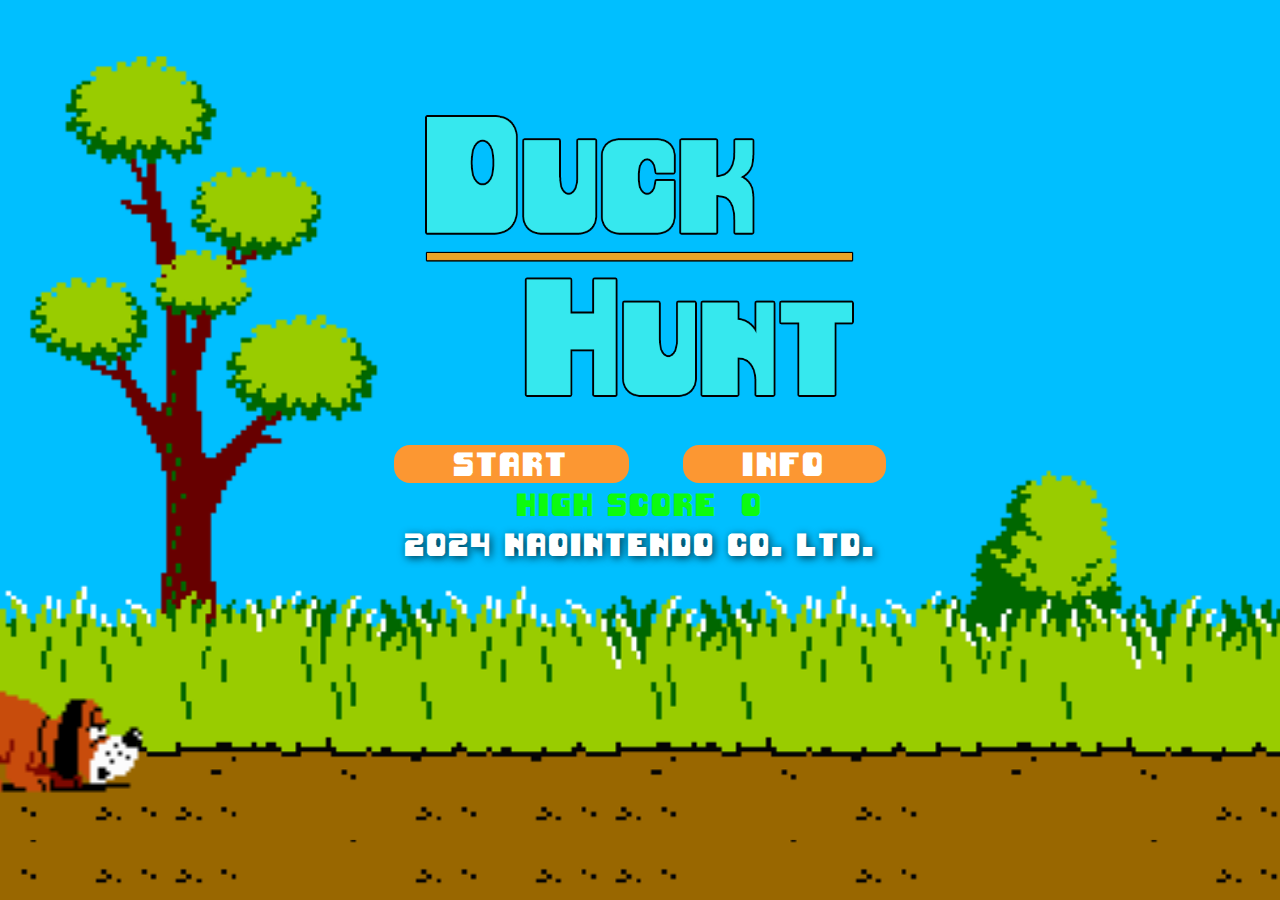
<file: index.html>
<!DOCTYPE html>
<html lang="en">
  <head>
    <meta charset="UTF-8" />
    <meta name="viewport" content="width=device-width, initial-scale=1.0" />
    <title>Duck Hunt Game</title>
    <link rel="icon" type="image/x-icon" href="/images/duckFavicon.png" />
    <link rel="stylesheet" href="style.css" />
    <script type="module" src="screen.js" defer></script>
  </head>
  <body>
    <div class="main-menu-container">
      <div class="title">
        <div class="logo"></div>
        <div class="buttons">
          <a href="/game.html"> <button id="start-button">Start</button></a>
          <a href="/info.html"> <button id="info-button">Info</button></a>
        </div>
        <div class="score"></div>
        <div class="copyright">2024 NAOINTENDO CO.,LTD.</div>
      </div>
      <div class="skyArea"></div>
    </div>
  </body>
</html>
</file>
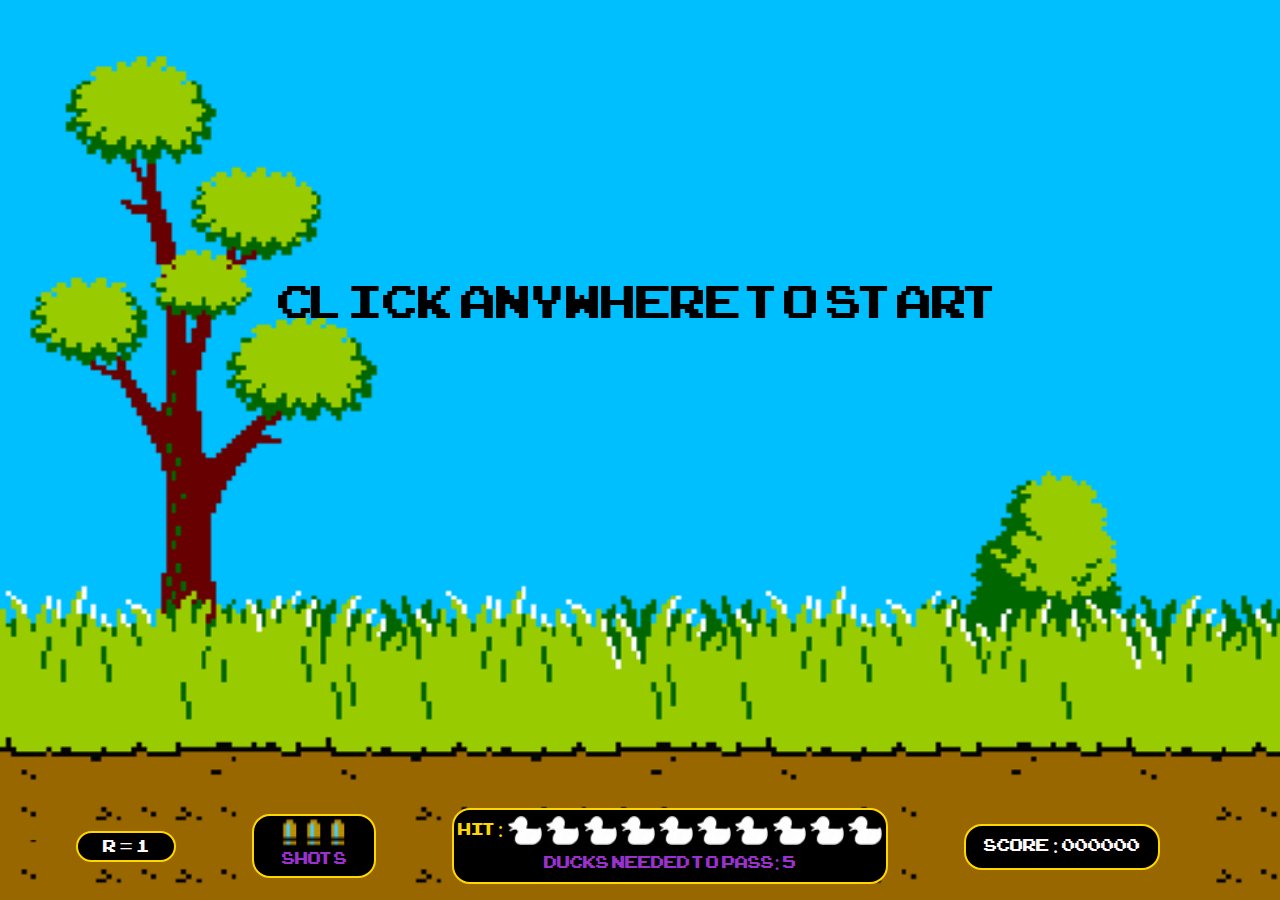
<file: game.html>
<!DOCTYPE html>
<html lang="en">
  <head>
    <meta charset="UTF-8" />
    <meta name="viewport" content="width=device-width, initial-scale=1.0" />
    <title>Duck Hunt Game</title>
    <link rel="icon" type="image/x-icon" href="/images/duckFavicon.png" />
    <link rel="stylesheet" href="style.css" />
  </head>
  <body>
    <div id="flawlessRound">
      <div>FLAWLESS ROUND</div>
      <div>+10000</div>
    </div>
    <div class="startGame">Click anywhere to start</div>
    <div id="roundAnnouncer">
      <div class="roundImg"></div>
      <div>ROUND 1</div>
    </div>
    <div class="pauseMenu">
      <div class="pauseOptions">
        <div class="pauseLogoImg"></div>
        <div id="pauseTitle">GAME PAUSED</div>
        <div class="menuButtons">
          <button id="restart" class="menuButton">
            <a href="game.html">RESTART GAME</a>
          </button>
          <button id="quitToSave" class="menuButton">QUIT</button>
        </div>
      </div>
      <div class="saveOptions">
        <div class="pauseLogoImg"></div>
        <div id="saveTitle">Do you want to save before quit game</div>
        <div class="menuButtons">
          <button id="saveGame" class="menuButton">
            <a href="index.html">YES</a>
          </button>
          <button id="quitGame" class="menuButton">
            <a href="index.html">No,&nbsp&nbspQuit</a>
          </button>
        </div>
      </div>
    </div>
    <div class="shootingArea"></div>
    <div id="gameContainer">
      <div class="gameInfo">
        <button class="pauseButton"></button>
        <div id="roundCounter">R = 1</div>
        <div class="bulletContainer">
          <div class="bullets">
            <div id="bullet1" class="bulletsImg"></div>
            <div id="bullet2" class="bulletsImg"></div>
            <div id="bullet3" class="bulletsImg"></div>
          </div>
          <div class="gameText bulletText">SHOTS</div>
        </div>
        <div class="ducksContainer">
          <div class="ducksTopLine">
            HIT:
            <div id="duck1" class="duckScoreImg"></div>
            <div id="duck2" class="duckScoreImg"></div>
            <div id="duck3" class="duckScoreImg"></div>
            <div id="duck4" class="duckScoreImg"></div>
            <div id="duck5" class="duckScoreImg"></div>
            <div id="duck6" class="duckScoreImg"></div>
            <div id="duck7" class="duckScoreImg"></div>
            <div id="duck8" class="duckScoreImg"></div>
            <div id="duck9" class="duckScoreImg"></div>
            <div id="duck10" class="duckScoreImg"></div>
          </div>
          <div class="gameText" id="minDucks">Ducks needed to Pass: 5</div>
        </div>
        <div class="scoreContainer">
          <div class="addScore">+1000</div>
          <div id="score">SCORE : 000000</div>
        </div>
      </div>
    </div>
  </body>
  <script type="module" src="script.js"></script>
</html>
</file>
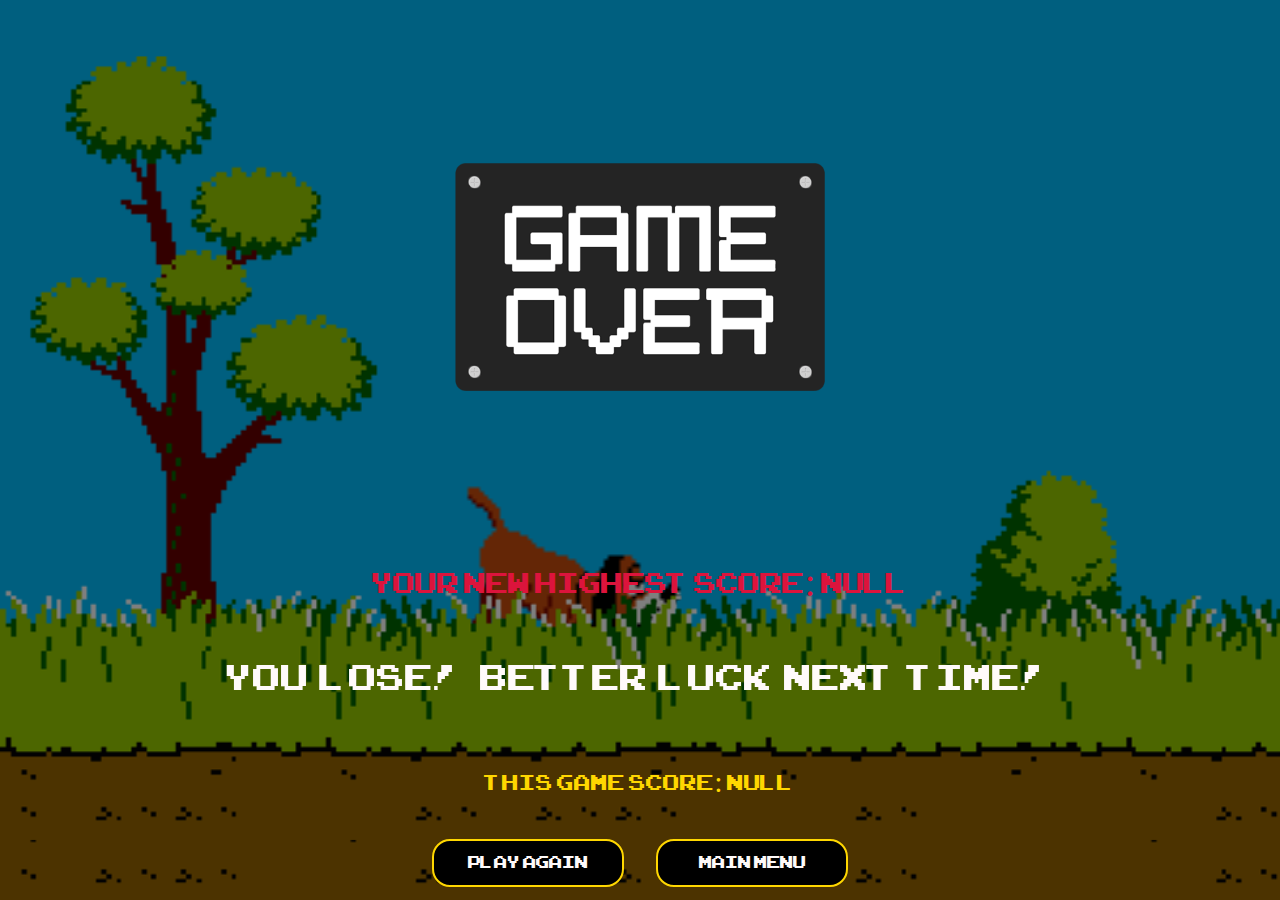
<file: gameover.html>
<!DOCTYPE html>
<html lang="en">
<head>
    <meta charset="UTF-8">
    <meta name="viewport" content="width=device-width, initial-scale=1.0">
    <title>Duck Hunt Game</title>
    <link rel="icon" type="image/x-icon" href="/images/duckFavicon.png"></link>
    <link rel="stylesheet" href="style.css" />
</head>
<body>
    <div class="gameOverBackground">
    <div class="gameover">
            <div>
            <img class="gameOverImage" src="images/gameover.png" alt="Image of a text saying game over">
        </div>
        <div id="highScore" class="gameOverText">YOUR HIGHEST SCORE: 0
        </div>
        <div class="gameOverText">YOU&nbsp&nbspLOSE!&nbsp&nbspBETTER&nbsp&nbspLUCK&nbsp&nbspNEXT&nbsp&nbspTIME!</p></div>
        <div id="gameScore" class="gameOverText">THIS GAME SCORE: 0</div>
        <div class="menuButtons">
            <button id="playAgain" class="menuButton"><a href="game.html">PLAY AGAIN</a></button>
            <button id="mainMenu" class="menuButton"><a href="index.html">MAIN MENU</a></button>
        </div>
    </div>
</div>
</body>
<script type="module" src="gameover.js"></script>
</html>
</file>
<file: style.css>
:root {
  --dogSprite-width: 60px;
  --dogSprite-height: 55px;
  --duckSprite-width: 37px;
  --duckSprite-height: 37px;
}

body {
  background-color: deepskyblue;
  margin: 0;
  overflow: hidden;
}

/* Start screen */
@font-face {
  font-family: "M29_DUCK HOUND";
  src: url("resources/fonts/M29_DUCKHOUND.woff2") format("woff2"),
    url("resources/fonts/M29_DUCKHOUND.woff") format("woff");
  font-weight: normal;
  font-style: normal;
  font-display: swap;
}

@font-face {
  font-family: "ArcadeClassic";
  src: url("resources/fonts/ArcadeClassic.woff2") format("woff2"),
    url("resources/fonts/ArcadeClassic.woff") format("woff");
  font-weight: normal;
  font-style: normal;
  font-display: swap;
}

.main-menu-container,
.title {
  display: flex;
  align-items: center;
}

.skyArea {
  top: 0px;
  position: absolute;
  height: 75vh;
  width: 100vw;
  z-index: -1;
}

.main-menu-container {
  background-image: url("images/backgroundImage.png");
  background-size: 100% 100%;
  width: 100%;
  height: 100vh;
  justify-content: center;
  cursor: url("images/target.png") 16 16, auto;
}

.info {
  text-align: center;
  color: white;
  background-color: rgba(255, 255, 255, 0.865);
  padding: 20px;
  border-radius: 10px;
  margin: 5vh;
}

.info p {
  font-size: 3vh;
  color: orange;
  font-weight: bold;
  text-align: justify;
}

.title {
  position: relative;
  top: -15%;
  flex-direction: column;
}

.logo {
  background-image: url("images/pauseMenuImage.png");
  background-size: 100% 100%;
  width: 34vw;
  height: 40vh;
  background-repeat: no-repeat;
}

#start-button,
#info-button,
#return-button {
  font-family: "M29_DUCK HOUND";
  padding: 7px 60px;
  font-size: 24px;
  background-color: #fc9732;
  color: #ffffff;
  border: none;
  border-radius: 16px;
  margin: 10px;
  margin-left: 25px;
  margin-right: 25px;
}

#start-button:hover,
#info-button:hover,
#return-button:hover {
  background-color: #0dff00f5;
}

.score {
  font-family: "M29_DUCK HOUND";
  font-size: 23px;
  text-align: center;
  color: #0dff00f5;
}

.copyright {
  font-family: "M29_DUCK HOUND";
  padding-top: 17px;
  font-size: 23px;
  text-align: center;
  color: #ffffff;
  text-shadow: 2px 2px 8px rgba(0, 0, 0, 0.7);
}

/* Game screen */

a {
  color: inherit;
  text-decoration: inherit;
}

.shootingArea {
  position: absolute;
  justify-self: start;
  height: 75vh;
  width: 100vw;
}

.startGame {
  position: absolute;
  font-family: "ArcadeClassic";
  src: url("resources/fonts/ArcadeClassic.woff2") format("woff2"),
    url("resources/fonts/ArcadeClassic.woff") format("woff");
  font-size: 4em;
  width: 100vw;
  height: 5vh;
  text-align: center;
  top: 30%;
  z-index: 9;
  animation: animatePause 1s steps(1) infinite;
}

#gameContainer {
  position: relative;
  background-image: url("images/backgroundImage.png");
  background-size: 100% 100%;
  width: 100%;
  height: 100vh;
  display: flex;
  align-items: flex-end;
  cursor: url("images/target.png") 16 16, auto;
}

.gameInfo {
  width: 120em;
  height: 12vh;
  display: flex;
  flex-direction: row;
  justify-content: space-evenly;
  align-items: center;
  align-self: flex-end;
}

#roundCounter,
#score,
.bulletContainer,
.ducksContainer {
  font-family: "ArcadeClassic";
  font-size: x-large;
  text-align: left;
  width: 4em;
  border: 2px solid gold;
  background-color: black;
  border-radius: 0.75em;
  color: snow;
  text-align: center;
}

.pauseButton {
  display: none;
}

.scoreContainer {
  display: grid;
  grid-template-rows: 2fr;
  grid-template-columns: 1fr;
}

#score {
  padding-top: 6px;
  grid-row: 2 / 3;
  position: absolute;
  width: 8em;
  height: 1.5em;
}

.addScore {
  grid-row: 2 / 3;
  width: 7em;
  height: 1.5em;
  text-align: center;
  padding-left: 30px;
  font-family: "ArcadeClassic";
  font-size: 30px;
  color: white;
  overflow: hidden;
  margin-top: 0%;
}

.toggleScoreAnimation {
  animation: slide 2s linear;
}

.bulletContainer {
  display: flex;
  flex-direction: column;
  align-items: center;
  width: 5em;
  height: 2.5em;
}

.gameText {
  font-size: x-large;
  color: darkorchid;
}

.bullets {
  display: flex;
  width: 3em;
  height: 1.3em;
}

.bulletsImg {
  background-image: url("images/bullet.png");
  background-repeat: no-repeat;
  background-size: 100% 100%;
  width: 1em;
  height: 1.3em;
}

.ducksContainer {
  width: 18em;
  height: 3em;
  display: flex;
  flex-direction: column;
  align-items: center;
  justify-content: center;
  color: gold;
}

.ducksTopLine {
  display: flex;
  flex-direction: row;
  justify-content: space-evenly;
  width: 18em;
  height: 1.4em;
}

.duckScoreImg {
  background-image: url("images/emptyDuck.jpg");
  background-repeat: no-repeat;
  background-size: 100% 100%;
  width: 1.4em;
  height: 1.2em;
}

#roundAnnouncer {
  display: none;
  position: absolute;
  width: 100%;
  height: 75%;
  align-items: center;
  flex-direction: column;
  text-align: center;
  font-family: "ArcadeClassic";
  font-size: 70px;
  color: snow;
  scale: 0.5;
  color: darkorchid;
  opacity: 1;
  animation: fade 7s cubic-bezier(0.44, -0.18, 0.38, 1.42) forwards;
}

.roundImg {
  background-image: url("images/duckRound.png");
  background-repeat: no-repeat;
  background-size: 100% 100%;
  position: relative;
  width: 40vw;
  height: 40vw;
}

#flawlessRound {
  display: none;
  position: absolute;
  width: 100%;
  height: 85%;
  text-align: center;
  font-family: "ArcadeClassic";
  font-size: 40px;
  color: darkorchid;
  animation: fade 7s cubic-bezier(0.44, -0.18, 0.38, 1.42) forwards;
}

/* Pause menu */

.pauseMenu {
  display: none;
  position: fixed;
  width: 100%;
  height: 100%;
  background-color: rgba(0, 0, 0, 0.5);
  cursor: pointer;
  z-index: 9999;
}

.pauseOptions {
  display: flex;
  position: relative;
  flex-direction: column;
  align-items: center;
  justify-content: space-evenly;
}

.pauseLogoImg {
  background-image: url("images/pauseMenuImage.png");
  background-repeat: no-repeat;
  background-size: 100% 100%;
  width: 60vh;
  height: 50vh;
}

.menuButton {
  font-family: "ArcadeClassic";
  font-size: x-large;
  background-color: black;
  color: snow;
  border: 2px solid gold;
  border-radius: 0.75em;
  width: 8em;
  height: 2em;
  cursor: pointer;
}

#pauseTitle,
#saveTitle,
.gameOverText {
  display: block;
  width: 6em;
  height: 2em;
  font-family: "ArcadeClassic";
  font-size: 50px;
  color: snow;
}

.menuButtons {
  width: 30em;
  display: flex;
  justify-self: flex-end;
  justify-content: space-evenly;
}

.menuButton:hover {
  background-color: lemonchiffon;
  color: black;
  border: 2px solid black;
}

#saveTitle {
  text-align: center;
  font-size: 20px;
  width: 25em;
  height: 2em;
}

.saveOptions {
  display: none;
  position: relative;
  flex-direction: column;
  align-items: center;
  justify-content: space-evenly;
}

@keyframes fade {
  0%,
  100% {
    opacity: 0;
  }
  50% {
    opacity: 1;
  }
}

@keyframes slide {
  0% {
    transform: translate(0);
  }
  25% {
    transform: translate(0, -4vh);
  }
  75% {
    transform: translate(0, -4vh);
  }
  100% {
    transform: translate(0);
  }
}

#pauseTitle {
  animation: animatePause 1s steps(1) infinite;
}

@keyframes animatePause {
  0% {
    opacity: 0;
  }
  50% {
    opacity: 1;
  }
  100% {
    opacity: 0;
  }
}

/* Game over screen */

.gameOverText {
  width: 18em;
}

.gameover {
  display: flex;
  align-items: center;
  flex-direction: column;
  text-align: center;
  justify-content: space-evenly;
  background-color: rgba(0, 0, 0, 0.5);
  width: 100vw;
  height: 100vh;
}

.gameOverBackground {
  background-image: url("images/backgroundImage.png");
  background-size: 100% 100%;
  width: 100vw;
  height: 100vh;
  background-repeat: no-repeat;
}

.gameOverImage {
  scale: 0.7;
}

#highScore {
  font-size: 40px;
  color: crimson;
}
#gameScore {
  font-size: 30px;
  color: gold;
}

/* General dog sprite */

.dogSprite {
  transform: scale(4);
}

.dogSprite,
.duckSprite {
  position: absolute;
  background-image: url("images/character_sprites.png");
}

.dogSprite {
  width: var(--dogSprite-width);
  height: var(--dogSprite-height);
}

/* Dog walk animations */
.walk {
  animation: walk-animation 0.6s steps(1) infinite,
    walk-movement 5s linear forwards;
}

.smell,
.walk {
  left: 40vw;
  z-index: 9;
}

.walkRight,
.walkRight2,
.smellRight,
.smell,
.walk {
  top: 78vh;
}

.walkRight {
  animation: walk-animation 0.6s steps(1) infinite, walkRight 3s linear;
}
.walkRight2 {
  animation: walk-animation 0.6s steps(1) infinite,
    walkRight2 3s linear forwards;
}
.smell,
.smellRight {
  animation: smell-animation 0.5s steps(1) infinite;
}

.smellRight {
  left: 40vw;
}

.jump {
  left: 40vw;
  z-index: -1;
  animation: jump-animation 1.5s steps(1), jump-movement 1.5s linear forwards;
}

.paused {
  -webkit-animation-play-state: paused;
  -moz-animation-play-state: paused;
  -o-animation-play-state: paused;
  animation-play-state: paused;
}

@keyframes walk-animation {
  0% {
    background-position: 0 0;
  }
  25% {
    background-position: calc(var(--dogSprite-width) * -1) 0;
  }
  50% {
    background-position: calc(var(--dogSprite-width) * -2) 0;
  }
  75% {
    background-position: calc(var(--dogSprite-width) * -3) 0;
  }
  100% {
    background-position: 0 0;
  }
}

@keyframes smell-animation {
  0% {
    background-position: calc(var(--dogSprite-width) * -3) 0;
  }
  50% {
    background-position: calc(var(--dogSprite-width) * -4) 0;
  }
  100% {
    background-position: 0 0;
  }
}

@keyframes walk-movement {
  from {
    left: -10vw;
  }
  to {
    left: 40vw;
  }
}

@keyframes jump-animation {
  0% {
    background-position: 0 calc(var(--dogSprite-height) * -1);
  }
  20% {
    background-position: calc(var(--dogSprite-width) * -1)
      calc(var(--dogSprite-height) * -1);
  }
  50% {
    background-position: calc(var(--dogSprite-width) * -2)
      calc(var(--dogSprite-height) * -1);
  }
  100% {
    background-position: 0 calc(var(--dogSprite-height) * -1);
  }
}

@keyframes jump-movement {
  0% {
    top: 75vh;
    z-index: 9;
  }
  20% {
    top: 75vh;
    z-index: 9;
  }
  50% {
    top: 55vh;
    z-index: -1;
  }
  100% {
    top: 79vh;
  }
}

@keyframes smellRight {
  0% {
    background-position: calc(var(--dogSprite-width) * -3) 0;
  }
  50% {
    background-position: calc(var(--dogSprite-width) * -4) 0;
  }
  100% {
    background-position: 0 0;
  }
}

@keyframes walkRight {
  from {
    left: -10vw;
  }
  to {
    left: 40vw;
  }
}
@keyframes walkRight2 {
  from {
    left: 40vw;
  }
  to {
    left: 110vw;
  }
}
/* Dog laugh animations */
.laugh,
.up,
.dogDuckCaught,
.dogDuckCaught2,
.laughGameover {
  top: 62vh;
  z-index: -1;
}
.laugh {
  animation: laugh-animation 0.5s steps(1) infinite,
    upDown-animation 1s linear forwards,
    upDown-animation 1s linear 3s reverse forwards;
}
.laughGameover {
  animation: laugh-animation 0.5s steps(1) infinite,
    upDown-animation 1s linear forwards;
}

@keyframes laugh-animation {
  0% {
    background-position: calc(var(--dogSprite-width) * -3)
      calc(var(--dogSprite-height) * -1);
  }
  50% {
    background-position: calc(var(--dogSprite-width) * -4)
      calc(var(--dogSprite-height) * -1);
  }
  100% {
    background-position: calc(var(--dogSprite-width) * -3)
      calc(var(--dogSprite-height) * -1);
  }
}

/* Dog duck caught */
.dogDuckCaught,
.dogDuckCaught2 {
  animation: upDown-animation 1s linear forwards,
    upDown-animation 1s linear 3s reverse forwards;
}

.dogDuckCaught {
  background-position: calc(var(--dogSprite-width) * -5.3) 0;
}
.dogDuckCaught2 {
  background-position: calc(var(--dogSprite-width) * -5.3)
    calc(var(--dogSprite-height) * -1);
}

@keyframes upDown-animation {
  0% {
    top: 80vh;
  }
  100% {
    top: 62vh;
  }
}

/* Duck */
.duckSprite {
  width: var(--duckSprite-width);
  height: var(--duckSprite-height);
}

.duckH {
  animation: horizontalFlight 0.5s steps(1) infinite;
}

.duckV {
  animation: verticalFlight 0.5s steps(1) infinite;
}

.duckD {
  animation: diagonalFlight 0.5s steps(1) infinite;
}

.duckLeave {
  animation: duckLeave 2s forwards, verticalFlight 0.5s steps(1) infinite;
}

.moveDuckAnimation {
  animation: moveDuck 5s linear, horizontalFlight 0.7s steps(1) infinite;
}

.duckDie {
  background-position: var(--position, 0)
    calc(-119px - var(--duckSprite-height) * 3);
}

.duckFall {
  background-position: calc(var(--duckSprite-width) * -1 + var(--position, 0))
    calc(-119px - var(--duckSprite-height) * 3);
}

@keyframes horizontalFlight {
  0% {
    background-position: var(--position, 0) -119px;
  }
  33% {
    background-position: calc(var(--duckSprite-width) * -1 + var(--position, 0)) -119px;
  }
  66% {
    background-position: calc(var(--duckSprite-width) * -2 + var(--position, 0)) -119px;
  }
  100% {
    background-position: var(--position, 0) -119px;
  }
}

@keyframes diagonalFlight {
  0% {
    background-position: var(--position, 0)
      calc(-119px - var(--duckSprite-height));
  }
  33% {
    background-position: calc(var(--duckSprite-width) * -1 + var(--position, 0))
      calc(-119px - var(--duckSprite-height));
  }
  66% {
    background-position: calc(var(--duckSprite-width) * -2 + var(--position, 0))
      calc(-119px - var(--duckSprite-height));
  }
  100% {
    background-position: var(--position, 0)
      calc(-119px - var(--duckSprite-height));
  }
}

@keyframes verticalFlight {
  0% {
    background-position: var(--position, 0)
      calc(-119px - var(--duckSprite-height) * 2);
  }
  33% {
    background-position: calc(var(--duckSprite-width) * -1 + var(--position, 0))
      calc(-119px - var(--duckSprite-height) * 2);
  }
  66% {
    background-position: calc(var(--duckSprite-width) * -2 + var(--position, 0))
      calc(-119px - var(--duckSprite-height) * 2);
  }
  100% {
    background-position: var(--position, 0)
      calc(-119px - var(--duckSprite-height) * 2);
  }
}

@keyframes duckLeave {
  from {
    transform: scale(3) translateY(0);
  }
  to {
    transform: scale(3) translateY(-100vh);
  }
}

@keyframes moveDuck {
  0% {
    transform: translate(0, 0) scale(3);
  }
  100% {
    transform: translate(100vw, -90vh) scale(3);
  }
}

/* Mobile */

@media screen and (max-height: 600px) {
  .dogSprite {
    transform: scale(2);
  }
  .smell,
  .walk {
    top: 70vh;
  }

  @keyframes jump-movement {
    0% {
      top: 65vh;
      z-index: 9;
    }
    20% {
      top: 65vh;
      z-index: 9;
    }
    50% {
      top: 50vh;
      z-index: -1;
    }
    100% {
      top: 67vh;
    }
  }

  @keyframes upDown-animation {
    0% {
      top: 80vh;
    }
    100% {
      top: 55vh;
    }
  }

  #start-button,
  #info-button,
  #return-button,
  .score,
  .copyright {
    font-size: 18px;
  }

  .main-menu-container {
    cursor: none;
  }

  @keyframes moveDuck {
    0% {
      transform: translate(0, 0) scale(1.5);
    }
    100% {
      transform: translate(100vw, -90vh) scale(1.5);
    }
  }

  .bulletImg {
    transform: scale(0.7);
  }
  .gameOverImage {
    scale: 1;
    width: 16vw;
  }
  #pauseTitle,
  #saveTitle,
  .gameOverText,
  #highScore,
  #gameScore {
    font-size: 6vh;
  }

  .pauseButton {
    display: inline;
    background-color: white;
    border: none;
    background-image: url("images/pauseButton.jpg");
    background-repeat: no-repeat;
    background-size: 100% 100%;
    width: 8vh;
    height: 8vh;
    z-index: 9999;
    border: 2px solid gold;
    border-radius: 50%;
  }

  #roundCounter,
  #score,
  .bulletContainer,
  .ducksContainer,
  .gameText,
  .addScore {
    font-size: 4vh;
  }
  .startGame {
    font-size: 8vh;
  }

  #roundAnnouncer {
    font-size: 12vh;
  }

  .gameInfo {
    justify-content: space-evenly;
  }

  #gameContainer {
    cursor: none;
  }

  @keyframes slide {
    0% {
      transform: translate(0);
    }
    25% {
      transform: translate(0, -4vh);
    }
    75% {
      transform: translate(0, -4vh);
    }
    100% {
      transform: translate(0);
    }
  }

  #flawlessRound {
    font-size: 6vh;
  }

  .pauseLogoImg {
    width: 10em;
    height: 10em;
  }
}
</file>
